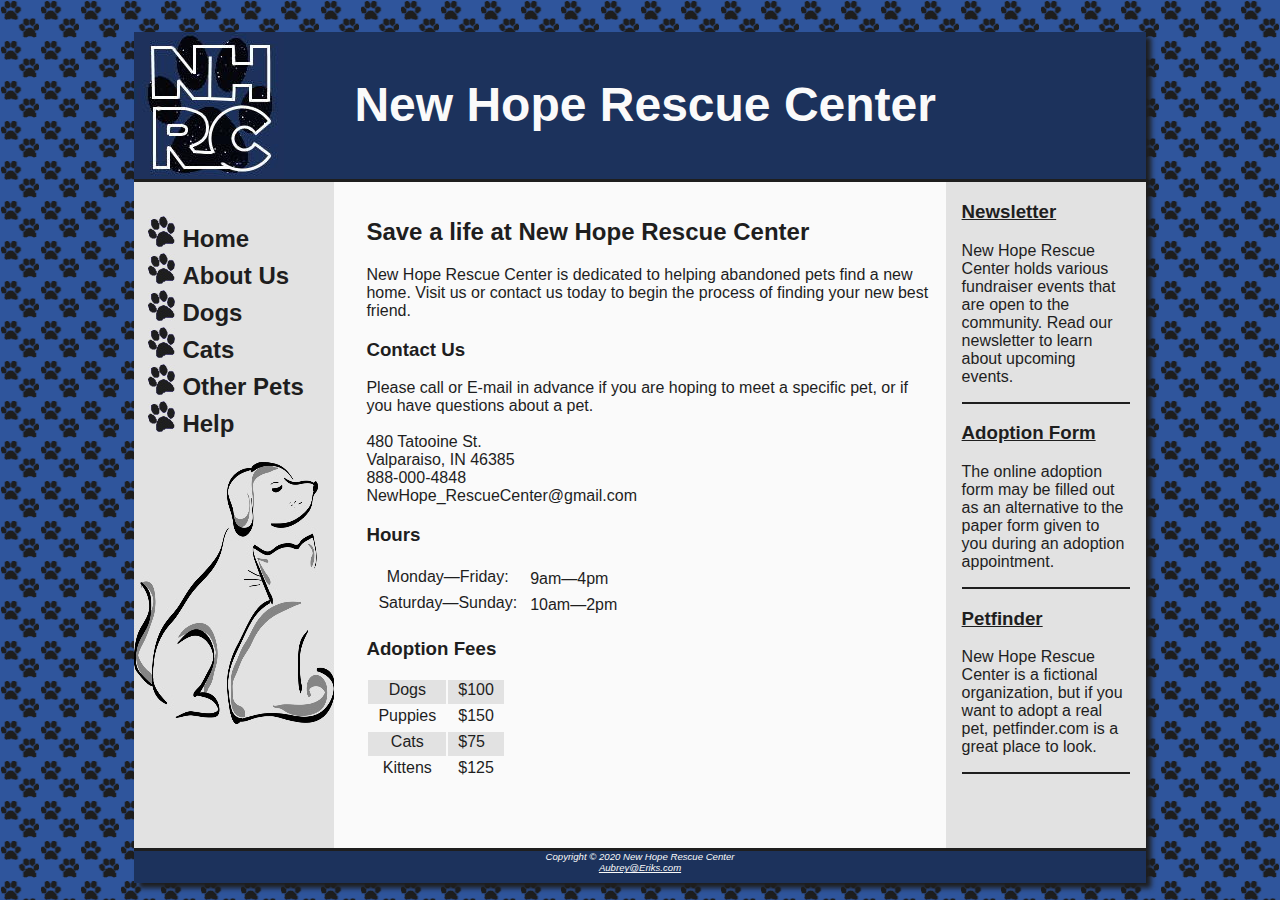
<file: index.html>
<!DOCTYPE html>
<html lang="en">
<head>
<title>New Hope Rescue Center</title>
<meta charset="utf-8">
<meta name="viewport" content="width=device-width, initial-scale=1.0">
<meta name="description" content="New Hope Rescue Center is an animal rescue that adopts out rescue dogs, cats,
and other indoor and outdoor pets to the Valparaiso, Indiana area.">
<link href="newhope.css" rel="stylesheet">
<link rel="icon" href="favicon.png" type="image/ico">
</head>
<body>
<div id="wrapper">
<header>
<h1>New Hope Rescue Center</h1>
</header>
<nav>
<ul>
<li><a href="index.html">Home</a></li>
<li><a href="about.html">About Us</a></li>
<li><a href="dogs.html">Dogs</a></li>
<li><a href="cats.html">Cats</a></li>
<li><a href="other.html">Other Pets</a></li>
<li><a href="help.html">Help</a></li>
</ul>
<img src="heronav.jpg" height="262" width="200" alt="Dog and Cat Graphic">
</nav>
<aside>
<a href="news.html"><h3>Newsletter</h3></a>
<p><a href="news.html">New Hope Rescue Center holds various fundraiser events that are open to the community.
Read our newsletter to learn about upcoming events.</a></p>
<a href="form.html"><h3>Adoption Form</h3></a>
<p><a href="form.html">The online adoption form may be filled out as an alternative to the paper
form given to you during an adoption appointment.</a></p>
<a href="https://www.petfinder.com/"><h3>Petfinder</h3></a>
<p><a href="https://www.petfinder.com/">New Hope Rescue Center is a fictional organization, but
if you want to adopt a real pet, petfinder.com is a great place to look.</a></p>
</aside>
<main id="mainhome">
<h2>Save a life at New Hope Rescue Center</h2>
<p>New Hope Rescue Center is dedicated to helping abandoned pets find a new home.
Visit us or contact us today to begin the process of finding your new best friend.</p>
<div>
<h3>Contact Us</h3>
<p>
Please call or E-mail in advance if you are hoping to meet a specific pet, or if you have questions
about a pet.<br><br>
480 Tatooine St.<br>
Valparaiso, IN 46385<br>
888-000-4848 <br>
NewHope_RescueCenter@gmail.com</p>
<h3>Hours</h3>
<table>
	<tr>
		<th>Monday&mdash;Friday:</th>
		<td>9am&mdash;4pm</td>
	</tr>
	<tr>
		<th>Saturday&mdash;Sunday:</th>
		<td>10am&mdash;2pm</td>
	</tr>
</table>
<h3>Adoption Fees</h3>
<table id="fees">
	<tr>
		<th>Dogs</th>
		<td>$100</td>
	</tr>
	<tr>
		<th>Puppies</th>
		<td>$150</td>
	</tr>
	<tr>
		<th>Cats</th>
		<td>$75</td>
	</tr>
	<tr>
		<th>Kittens</th>
		<td>$125</td>
	</tr>
</table>
</div>
<div id="mobile">
<a href="news.html"><h3>Newsletter</h3></a>
<p>New Hope Rescue Center holds various fundraiser events that are open to the community.
Read <a href="news.html">our newsletter</a> to learn about upcoming events.</p>
<a href="form.html"><h3>Adoption Form</h3></a>
<p>The <a href="form.html">online adoption form</a> may be filled out as an alternative to the paper
form given to you during an adoption appointment.</p>
<a href="https://www.petfinder.com/"><h3>Petfinder</h3></a>
<p>New Hope Rescue Center is a fictional organization, but
if you want to adopt a real pet, <a href="https://www.petfinder.com/">petfinder.com</a> is a great place to look.</p>
</div>
</main>
<footer>
Copyright &copy; 2020 New Hope Rescue Center<br>
<a href="mailto:Aubrey@Eriks.com">Aubrey@Eriks.com</a>
</footer>
</div>
</body>
</html>
</file>
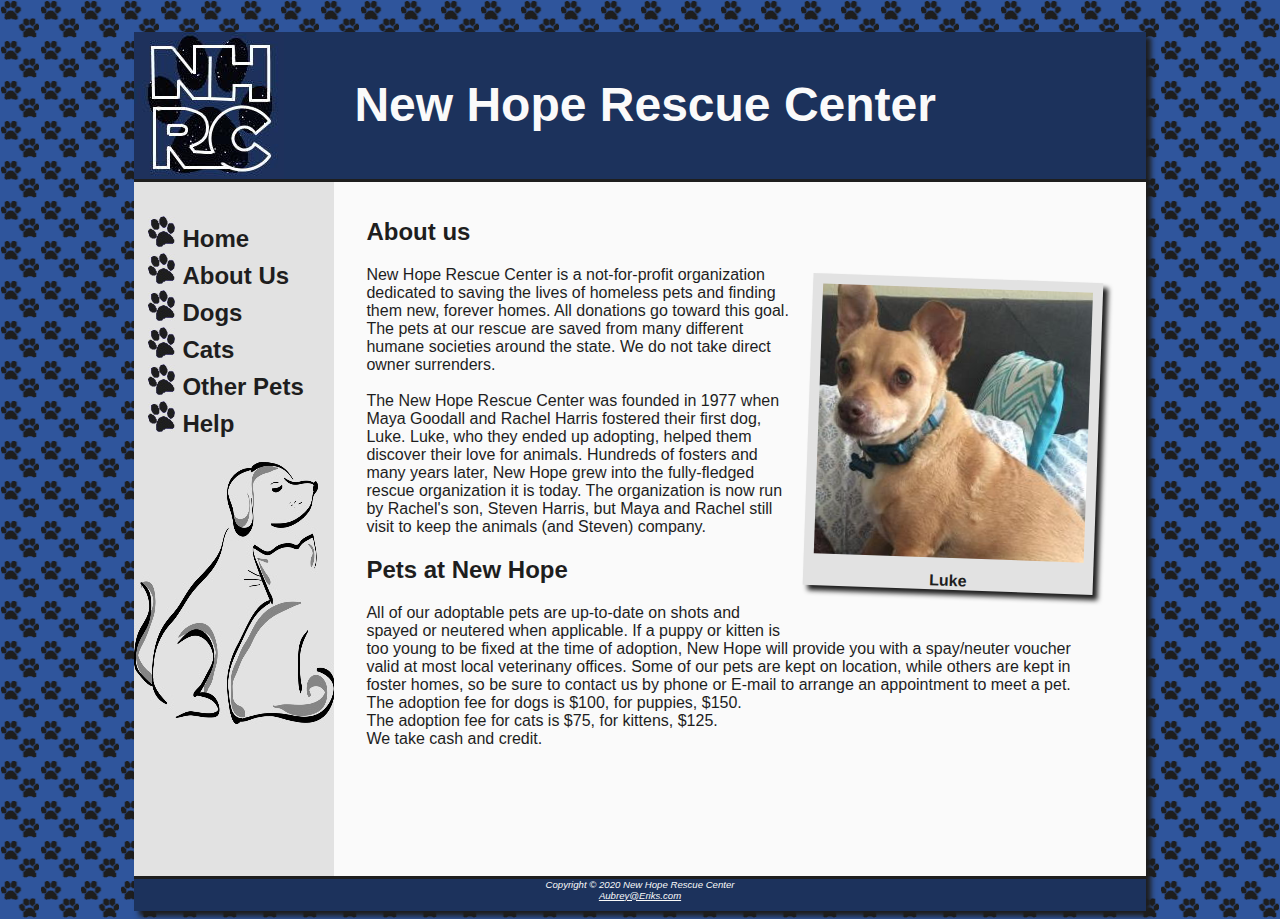
<file: about.html>
<!DOCTYPE html>
<html lang="en">
<head>
<title>About - New Hope Rescue Center</title>
<meta charset="utf-8">
<meta name="viewport" content="width=device-width, initial-scale=1.0">
<meta name="description" content="New Hope Rescue Center is an animal rescue that adopts out rescue dogs, cats,
and other indoor and outdoor pets to the Valparaiso, Indiana area.">
<link href="newhope.css" rel="stylesheet">
<link rel="icon" href="favicon.png" type="image/ico">
</head>
<body>
<div id="wrapper">
<header>
<h1>New Hope Rescue Center</h1>
</header>
<nav>
<ul>
<li><a href="index.html">Home</a></li>
<li><a href="about.html">About Us</a></li>
<li><a href="dogs.html">Dogs</a></li>
<li><a href="cats.html">Cats</a></li>
<li><a href="other.html">Other Pets</a></li>
<li><a href="help.html">Help</a></li>
</ul>
<img src="heronav.jpg" height="262" width="200" alt="Dog and Cat Graphic">
</nav>
<main>
<div id="luke">
<img src="luke.jpg" height="290" width="290" alt="Luke">
<br>Luke
</div>
<h2>About us</h2>
<p>New Hope Rescue Center is a not-for-profit organization dedicated to saving the
lives of homeless pets and finding them new, forever homes. All donations go toward this goal. The pets at our rescue
are saved from many different humane societies around the state. We do not take direct 
owner surrenders.<br><br>
The New Hope Rescue Center was founded in 1977 when Maya Goodall and Rachel Harris
fostered their first dog, Luke. Luke, who they ended up adopting, helped them discover
their love for animals. Hundreds of fosters and many years later, New Hope grew into
the fully-fledged rescue organization it is today. The organization is now run by
Rachel's son, Steven Harris, but Maya and Rachel still visit to keep the animals 
(and Steven) company.</p>
<h2>Pets at New Hope</h2>
<p>All of our adoptable pets are up-to-date on shots and spayed or neutered when applicable.
If a puppy or kitten is too young to be fixed at the time of adoption, New Hope will
provide you with a spay/neuter voucher valid at most local veterinany offices.
Some of our pets are kept on location, while others are kept in foster homes, so be
sure to contact us by phone or E-mail to arrange an appointment to meet a pet.<br>
The adoption fee for dogs is $100, for puppies, $150.<br>
The adoption fee for cats is $75, for kittens, $125.<br>
We take cash and credit.</p>
</main>
<footer>
Copyright &copy; 2020 New Hope Rescue Center<br>
<a href="mailto:Aubrey@Eriks.com">Aubrey@Eriks.com</a>
</footer>
</div>
</body>
</html>
</file>
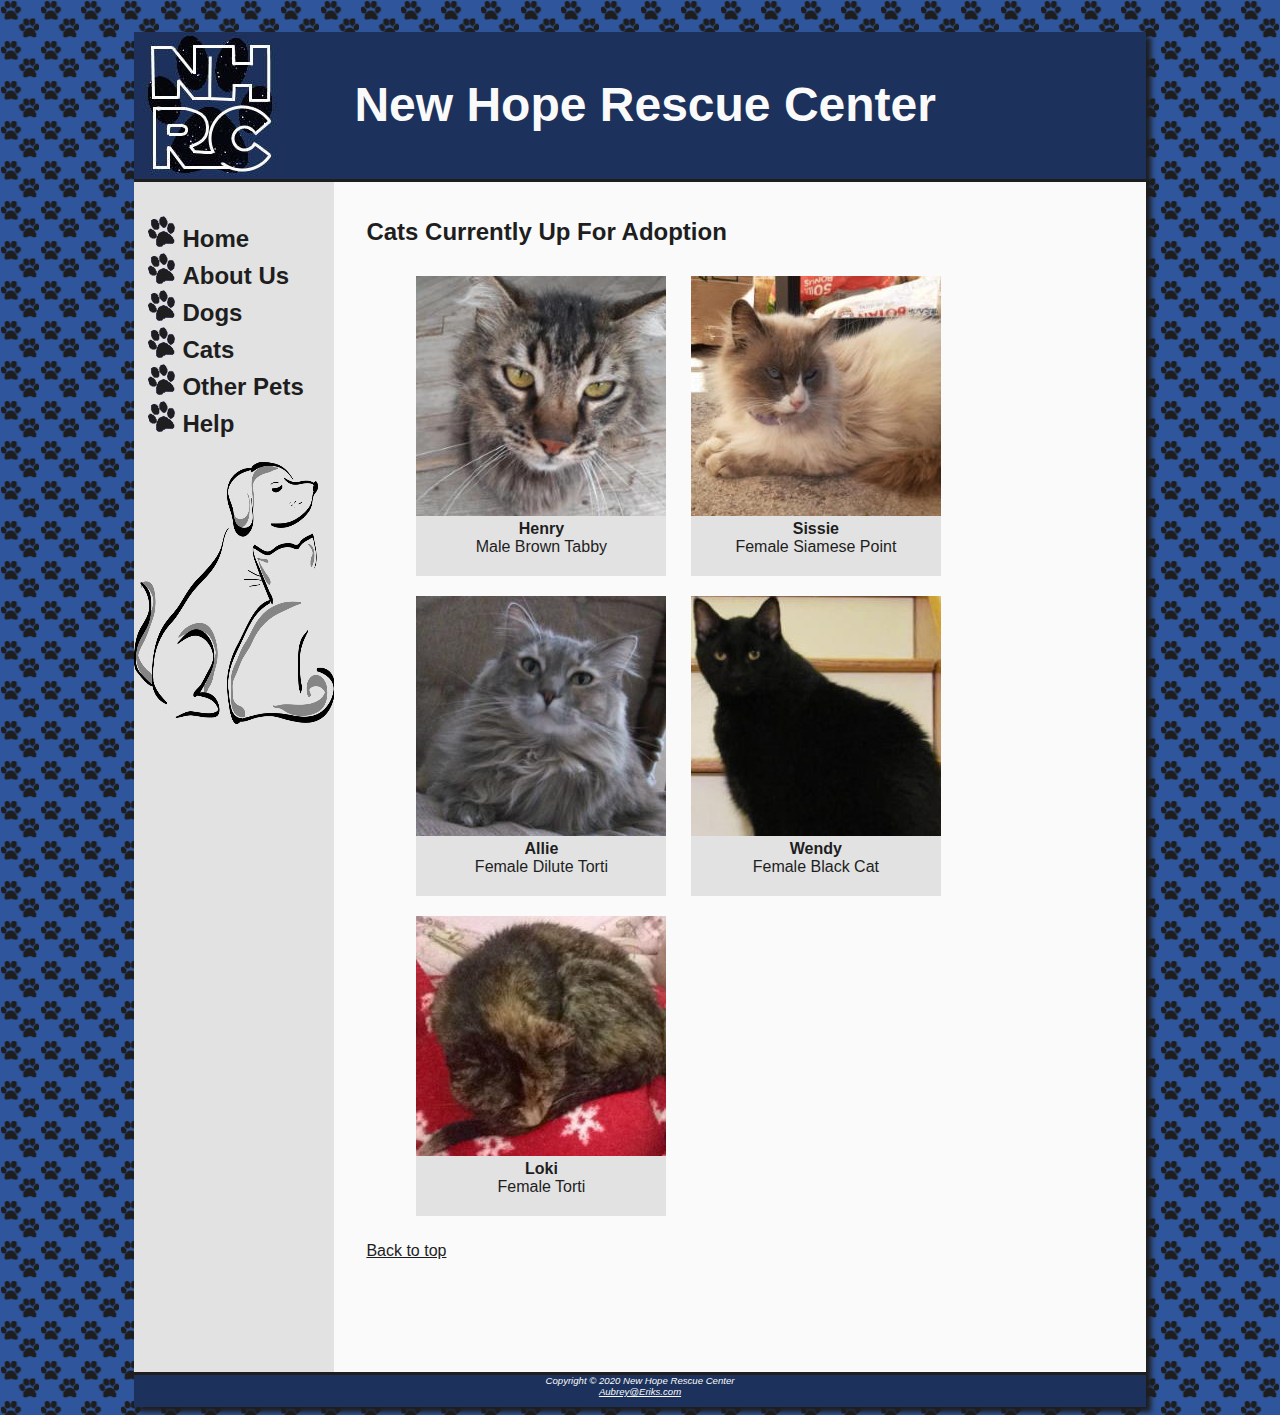
<file: cats.html>
<!DOCTYPE html>
<html lang="en">
<head>
<title>Cats - New Hope Rescue Center</title>
<meta charset="utf-8">
<meta name="viewport" content="width=device-width, initial-scale=1.0">
<meta name="description" content="New Hope Rescue Center is an animal rescue that adopts out rescue dogs, cats,
and other indoor and outdoor pets to the Valparaiso, Indiana area.">
<link href="newhope.css" rel="stylesheet">
<link rel="icon" href="favicon.png" type="image/ico">
</head>
<body>
<a id="top"></a>
<div id="wrapper">
<header>
<h1>New Hope Rescue Center</h1>
</header>
<nav>
<ul>
<li><a href="index.html">Home</a></li>
<li><a href="about.html">About Us</a></li>
<li><a href="dogs.html">Dogs</a></li>
<li><a href="cats.html">Cats</a></li>
<li><a href="other.html">Other Pets</a></li>
<li><a href="help.html">Help</a></li>
</ul>
<img src="heronav.jpg" height="262" width="200" alt="Dog and Cat Graphic">
</nav>
<main>
<h2>Cats Currently Up For Adoption</h2>
<div id="gallery">
<ul>
<li><img src="henry.jpg" alt="Henry" width="250" height="240"><span>Henry</span><br>Male Brown Tabby</li>
<li><img src="sissie.jpg" alt="Sissie" width="250" height="240"><span>Sissie</span><br>Female Siamese Point</li>
<li><img src="allie.jpg" alt="Allie" width="250" height="240"><span>Allie</span><br>Female Dilute Torti</li>
<li><img src="wendy.jpg" alt="Wendy" width="250" height="240"><span>Wendy</span><br>Female Black Cat</li>
<li><img src="loki.jpg" alt="Loki" width="250" height="240"><span>Loki</span><br>Female Torti</li>
</ul>
</div>
<a href="#top">Back to top</a>
</main>
<footer>
Copyright &copy; 2020 New Hope Rescue Center<br>
<a href="mailto:Aubrey@Eriks.com">Aubrey@Eriks.com</a>
</footer>
</div>
</body>
</html>
</file>
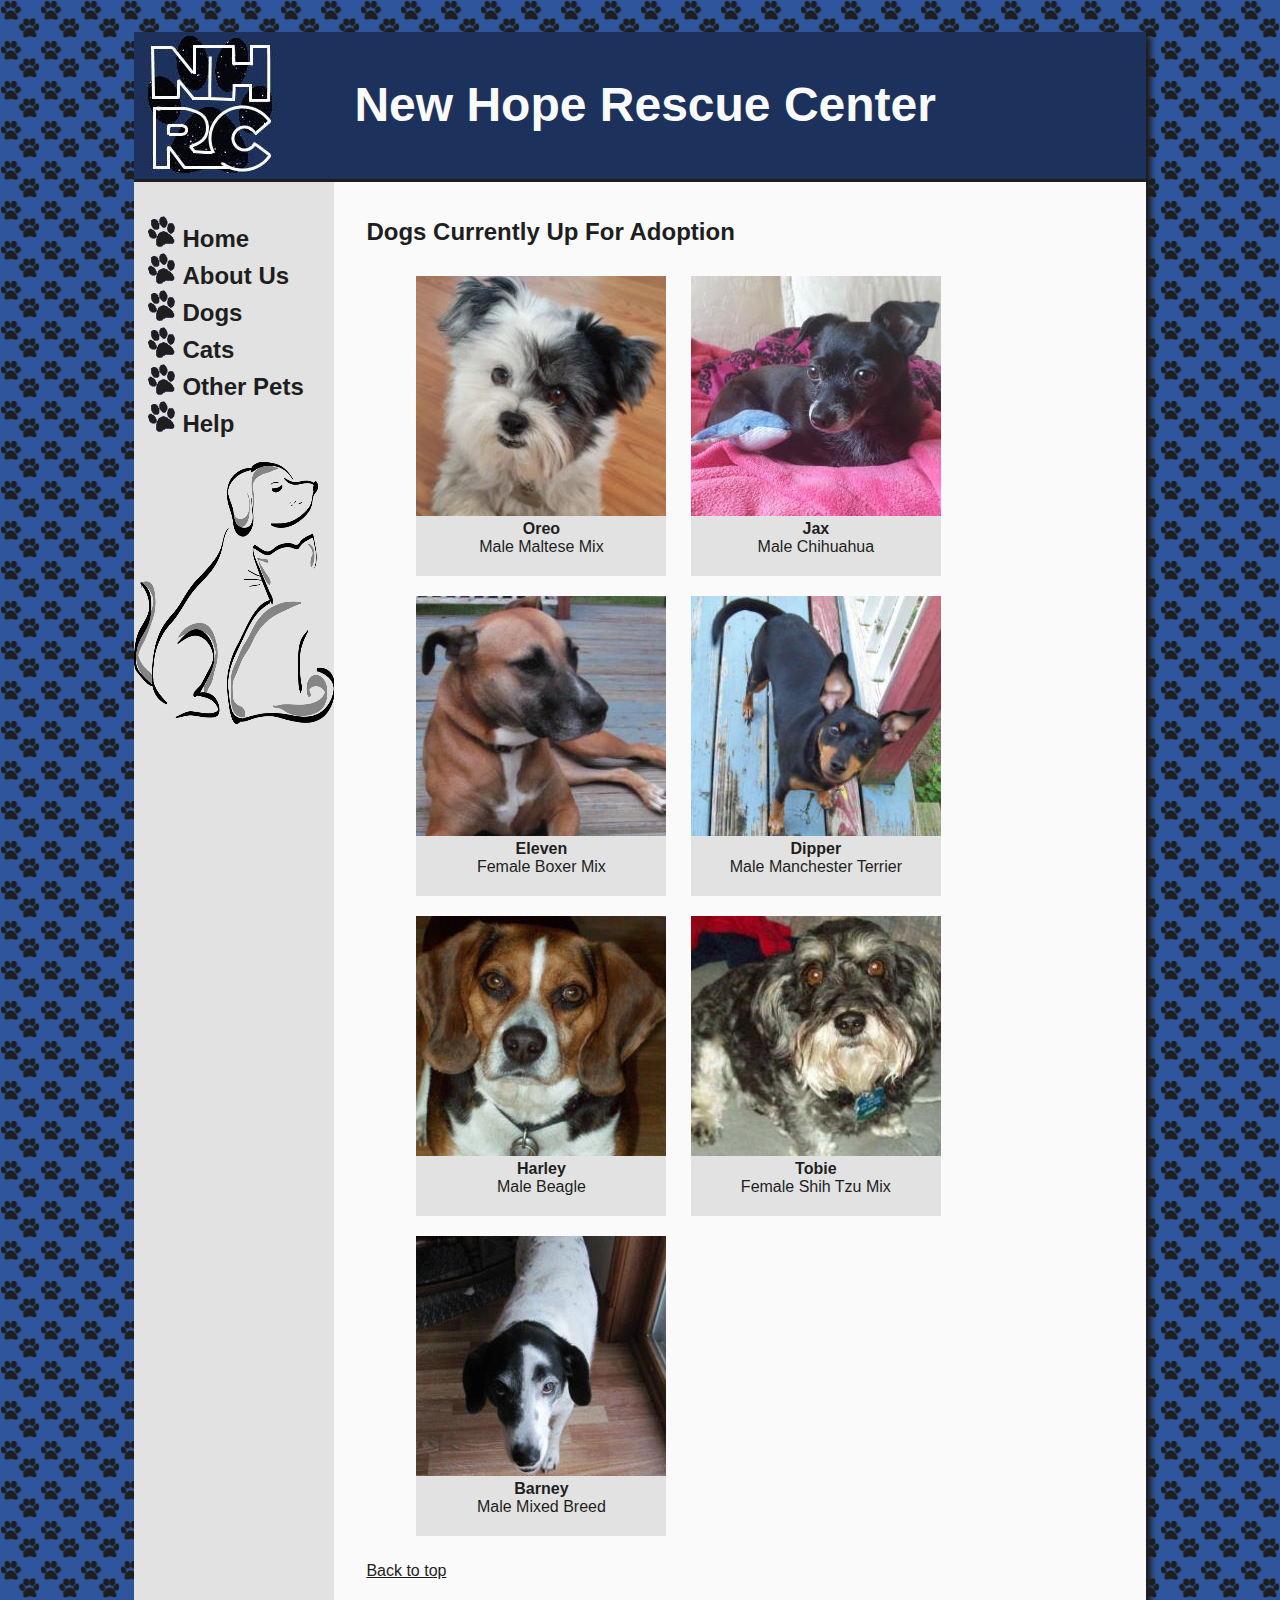
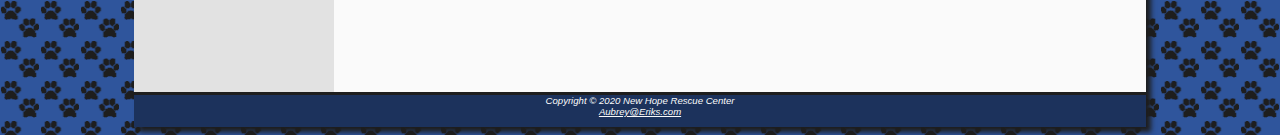
<file: dogs.html>
<!DOCTYPE html>
<html lang="en">
<head>
<title>Dogs - New Hope Rescue Center</title>
<meta charset="utf-8">
<meta name="viewport" content="width=device-width, initial-scale=1.0">
<meta name="description" content="New Hope Rescue Center is an animal rescue that adopts out rescue dogs, cats,
and other indoor and outdoor pets to the Valparaiso, Indiana area.">
<link href="newhope.css" rel="stylesheet">
<link rel="icon" href="favicon.png" type="image/ico">
</head>
<body>
<a id="top"></a>
<div id="wrapper">
<header>
<h1>New Hope Rescue Center</h1>
</header>
<nav>
<ul>
<li><a href="index.html">Home</a></li>
<li><a href="about.html">About Us</a></li>
<li><a href="dogs.html">Dogs</a></li>
<li><a href="cats.html">Cats</a></li>
<li><a href="other.html">Other Pets</a></li>
<li><a href="help.html">Help</a></li>
</ul>
<img src="heronav.jpg" height="262" width="200" alt="Dog and Cat Graphic">
</nav>
<main>
<h2>Dogs Currently Up For Adoption</h2>
<div id="gallery">
<ul>
<li><img src="oreo.jpg" alt="Oreo" width="250" height="240"><span>Oreo</span><br>Male Maltese Mix</li>
<li><img src="jax.jpg" alt="Jax" width="250" height="240"><span>Jax</span><br>Male Chihuahua</li>
<li><img src="eleven.jpg" alt="Eleven" width="250" height="240"><span>Eleven</span><br>Female Boxer Mix</li>
<li><img src="dipper.jpg" alt="Dipper" width="250" height="240"><span>Dipper</span><br>Male Manchester Terrier</li>
<li><img src="harley.jpg" alt="Harley" width="250" height="240"><span>Harley</span><br>Male Beagle</li>
<li><img src="tobie.jpg" alt="Tobie" width="250" height="240"><span>Tobie</span><br>Female Shih Tzu Mix</li>
<li><img src="barney.jpg" alt="Barney" width="250" height="240"><span>Barney</span><br>Male Mixed Breed</li>
</ul>
</div>
<a href="#top">Back to top</a>
</main>
<footer>
Copyright &copy; 2020 New Hope Rescue Center<br>
<a href="mailto:Aubrey@Eriks.com">Aubrey@Eriks.com</a>
</footer>
</div>
</body>
</html>
</file>
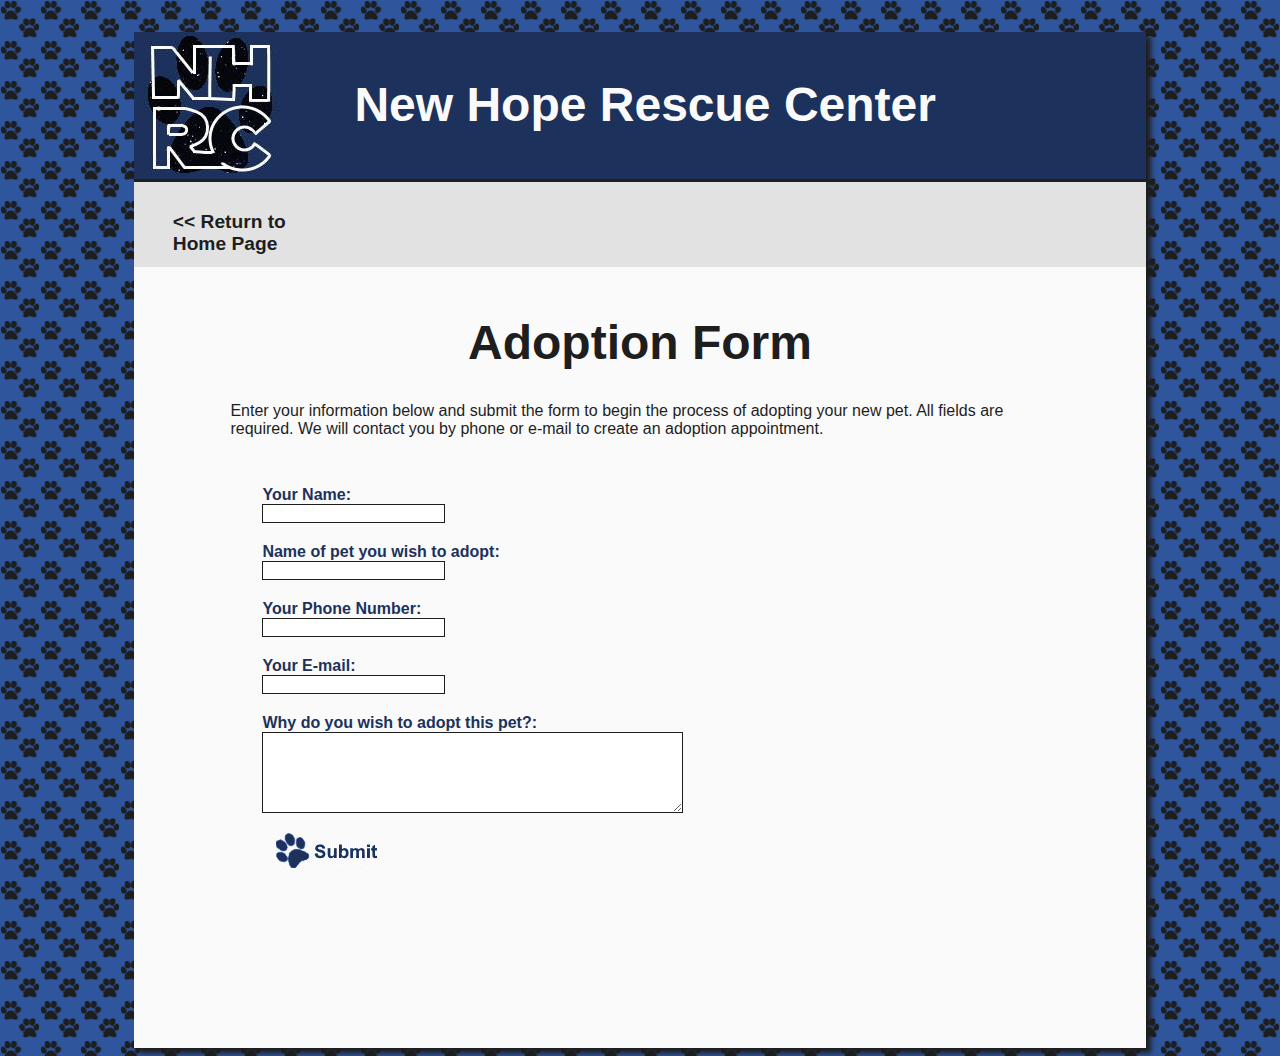
<file: form.html>
<!DOCTYPE html>
<html lang="en">
<head>
<title>Adoption Form - New Hope Rescue Center</title>
<meta charset="utf-8">
<meta name="viewport" content="width=device-width, initial-scale=1.0">
<meta name="description" content="New Hope Rescue Center is an animal rescue that adopts out rescue dogs, cats,
and other indoor and outdoor pets to the Valparaiso, Indiana area.">
<link href="newhope.css" rel="stylesheet">
<link rel="icon" href="favicon.png" type="image/ico">
</head>
<body>
<div id="wrapper">
<header>
<h1>New Hope Rescue Center</h1>
</header>
<nav id="back">
<ul>
<li><a href="index.html">&lt;&lt; Return to Home Page</a></li>
</ul>
</nav>
<main id="newsletter">
<h1 id="newsheader">Adoption Form</h1>
<p>Enter your information below and submit the form to begin the process of
adopting your new pet. All fields are required. We will contact you by phone
or e-mail to create an adoption appointment.</p>
<form method="post" action="https://bobbi.ivytech.edu/~aeriks2/SDEV153/FP3/newhope3/formmail.php">
<input type="hidden" name="recipients" value="dramaticfanatic21@gmail.com" />
<input type="hidden" name="subject" value="FormMail Response" />
<label for="Name">Your Name:</label>
<input type="text" name="Name" id="Name" required="required">
<label for="PetName">Name of pet you wish to adopt:</label>
<input type="text" name="PetName" id="PetName" required="required">
<label for="Number">Your Phone Number:</label>
<input type="tel" name="Number" id="Number" required="required">
<label for="Email">Your E-mail:</label>
<input type="email" name="Email" id="Email" required="required">
<label for="PetTextArea">Why do you wish to adopt this pet?:</label>
<textarea name="PetTextArea" id="PetTextArea" rows="5" cols="50" required="required"></textarea>
<input id="submit" type="image" src="submit.gif" alt="Submit Button">
</form>
</main>
</div>
</body>
</html>
</file>
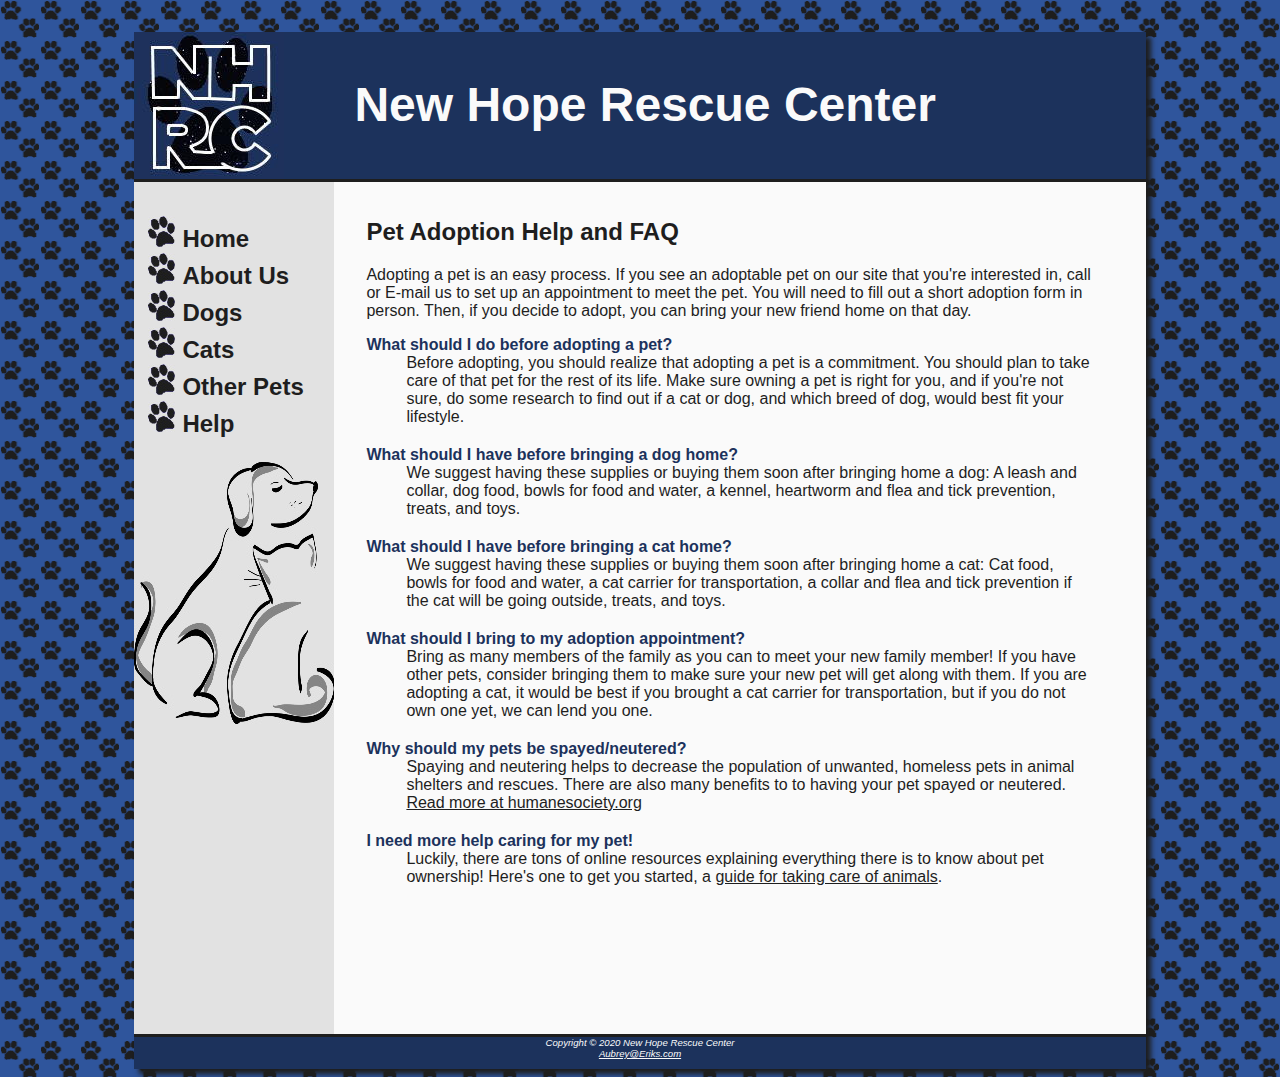
<file: help.html>
<!DOCTYPE html>
<html lang="en">
<head>
<title>Help - New Hope Rescue Center</title>
<meta charset="utf-8">
<meta name="viewport" content="width=device-width, initial-scale=1.0">
<meta name="description" content="New Hope Rescue Center is an animal rescue that adopts out rescue dogs, cats,
and other indoor and outdoor pets to the Valparaiso, Indiana area.">
<link href="newhope.css" rel="stylesheet">
<link rel="icon" href="favicon.png" type="image/ico">
</head>
<body>
<div id="wrapper">
<header>
<h1>New Hope Rescue Center</h1>
</header>
<nav>
<ul>
<li><a href="index.html">Home</a></li>
<li><a href="about.html">About Us</a></li>
<li><a href="dogs.html">Dogs</a></li>
<li><a href="cats.html">Cats</a></li>
<li><a href="other.html">Other Pets</a></li>
<li><a href="help.html">Help</a></li>
</ul>
<img src="heronav.jpg" height="262" width="200" alt="Dog and Cat Graphic">
</nav>
<main>
<h2>Pet Adoption Help and FAQ</h2>
<p>Adopting a pet is an easy process. If you see an adoptable pet on our site
that you're interested in, call or E-mail us to set up an appointment to meet the
pet. You will need to fill out a short adoption form in person. Then, if you decide
 to adopt, you can bring your new friend home on that day.</p>
<dl>
<dt>What should I do before adopting a pet?</dt>
<dd>Before adopting, you should realize that adopting a pet is a commitment. You
should plan to take care of that pet for the rest of its life. Make sure owning a
pet is right for you, and if you're not sure, do some research to find out if a
cat or dog, and which breed of dog, would best fit your lifestyle.</dd>
<dt>What should I have before bringing a dog home?</dt>
<dd>We suggest having these supplies or buying them soon after bringing home a dog:
A leash and collar, dog food, bowls for food and water, a kennel,
 heartworm and flea and tick prevention, treats, and toys.</dd>
<dt>What should I have before bringing a cat home?</dt>
<dd>We suggest having these supplies or buying them soon after bringing home a cat:
Cat food, bowls for food and water, a cat carrier for transportation, a collar and
 flea and tick prevention if the cat will be going outside, treats, and toys.</dd>
 <dt>What should I bring to my adoption appointment?</dt>
 <dd>Bring as many members of the family as you can to meet your new family member!
 If you have other pets, consider bringing them to make sure your new pet will 
get along with them. If you are adopting a cat, it would be best if you brought
a cat carrier for transportation, but if you do not own one yet, we can lend you
one.</dd>
<dt>Why should my pets be spayed/neutered?</dt>
<dd>Spaying and neutering helps to decrease the population of unwanted, homeless pets 
in animal shelters and rescues. There are also many benefits to to having your pet
 spayed or neutered. 
 <a href="https://www.humanesociety.org/resources/why-you-should-spayneuter-your-pet">Read more at humanesociety.org</a></dd>
<dt>I need more help caring for my pet!</dt>
<dd>Luckily, there are tons of online resources explaining everything there is to know about pet ownership!
Here's one to get you started, a <a href="https://veterinary.rossu.edu/blog/guide-for-taking-care-of-animals">guide for taking care of animals</a>.</dd>
</dl>
</main>
<footer>
Copyright &copy; 2020 New Hope Rescue Center<br>
<a href="mailto:Aubrey@Eriks.com">Aubrey@Eriks.com</a>
</footer>
</div>
</body>
</html>
</file>
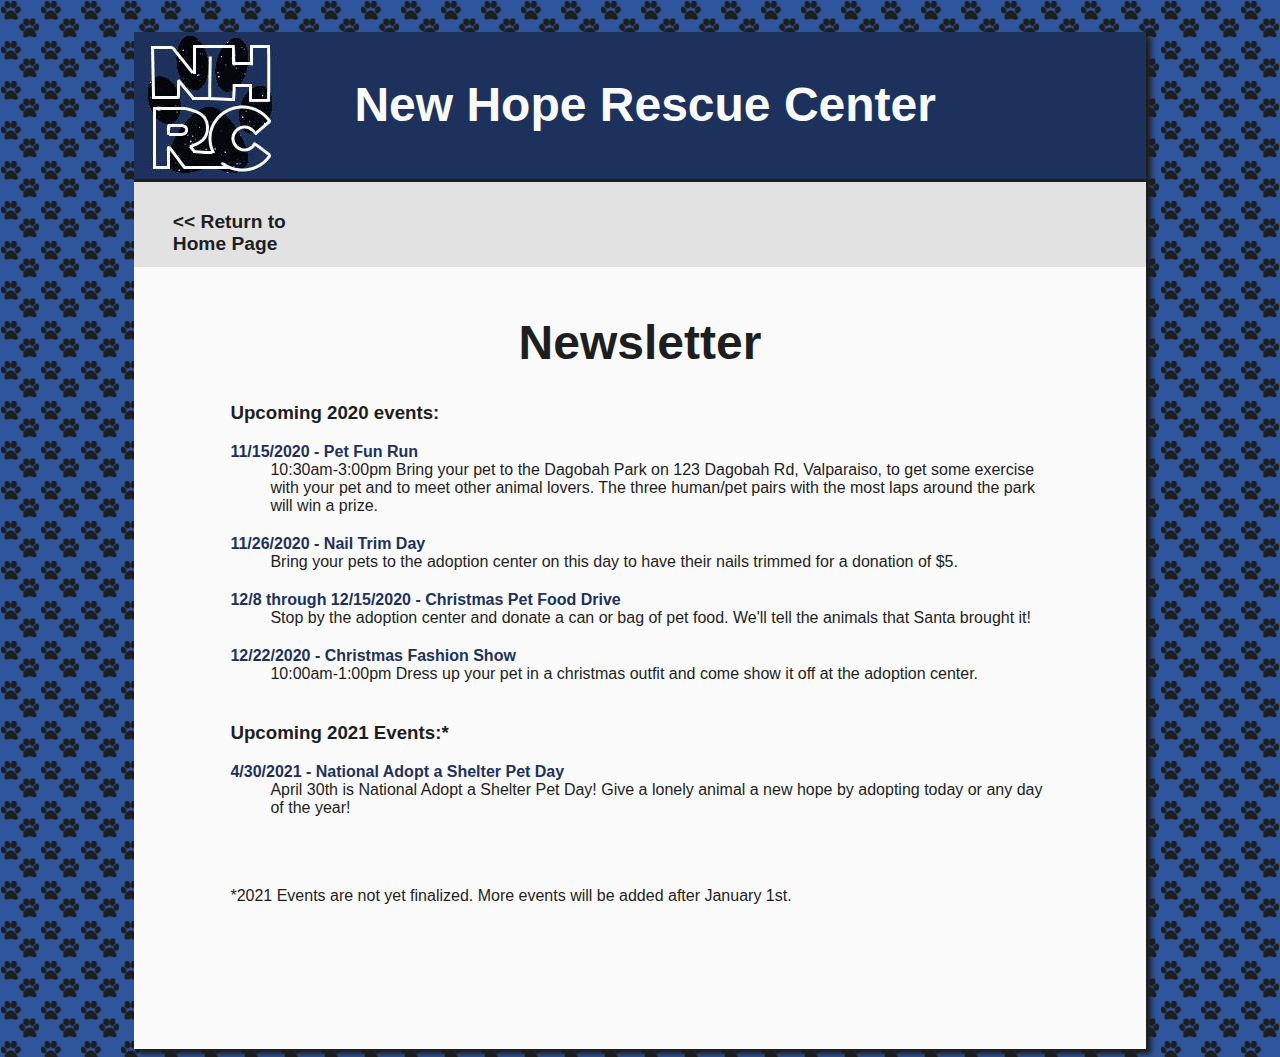
<file: news.html>
<!DOCTYPE html>
<html lang="en">
<head>
<title>Newsletter - New Hope Rescue Center</title>
<meta charset="utf-8">
<meta name="viewport" content="width=device-width, initial-scale=1.0">
<meta name="description" content="New Hope Rescue Center is an animal rescue that adopts out rescue dogs, cats,
and other indoor and outdoor pets to the Valparaiso, Indiana area.">
<link href="newhope.css" rel="stylesheet">
<link rel="icon" href="favicon.png" type="image/ico">
</head>
<body>
<div id="wrapper">
<header>
<h1>New Hope Rescue Center</h1>
</header>
<nav id="back">
<ul>
<li><a href="index.html">&lt;&lt; Return to Home Page</a></li>
</ul>
</nav>
<main id="newsletter">
<h1 id="newsheader">Newsletter</h1>
<h3>Upcoming 2020 events:</h3>
<dl>
<dt>11/15/2020 - Pet Fun Run</dt>
<dd>10:30am-3:00pm Bring your pet to the Dagobah Park on 123 Dagobah Rd, Valparaiso, to get some exercise
with your pet and to meet other animal lovers. The three human/pet pairs with the most laps 
around the park will win a prize.</dd>
<dt>11/26/2020 - Nail Trim Day</dt>
<dd>Bring your pets to the adoption center on this day to have their nails trimmed
 for a donation of $5.</dd>
<dt>12/8 through 12/15/2020 - Christmas Pet Food Drive</dt>
<dd>Stop by the adoption center and donate a can or bag of pet food. We'll tell
the animals that Santa brought it!</dd>
<dt>12/22/2020 - Christmas Fashion Show</dt>
<dd>10:00am-1:00pm Dress up your pet in a christmas outfit and come show it off 
at the adoption center.</dd>
</dl>
<h3>Upcoming 2021 Events:*</h3>
<dl>
<dt>4/30/2021 - National Adopt a Shelter Pet Day</dt>
<dd>April 30th is National Adopt a Shelter Pet Day! Give a lonely animal a new hope by adopting
 today or any day of the year!</dd>
</dl>
<br>
<p>*2021 Events are not yet finalized. More events will be added after January 1st.</p>
</main>
</div>
</body>
</html>
</file>
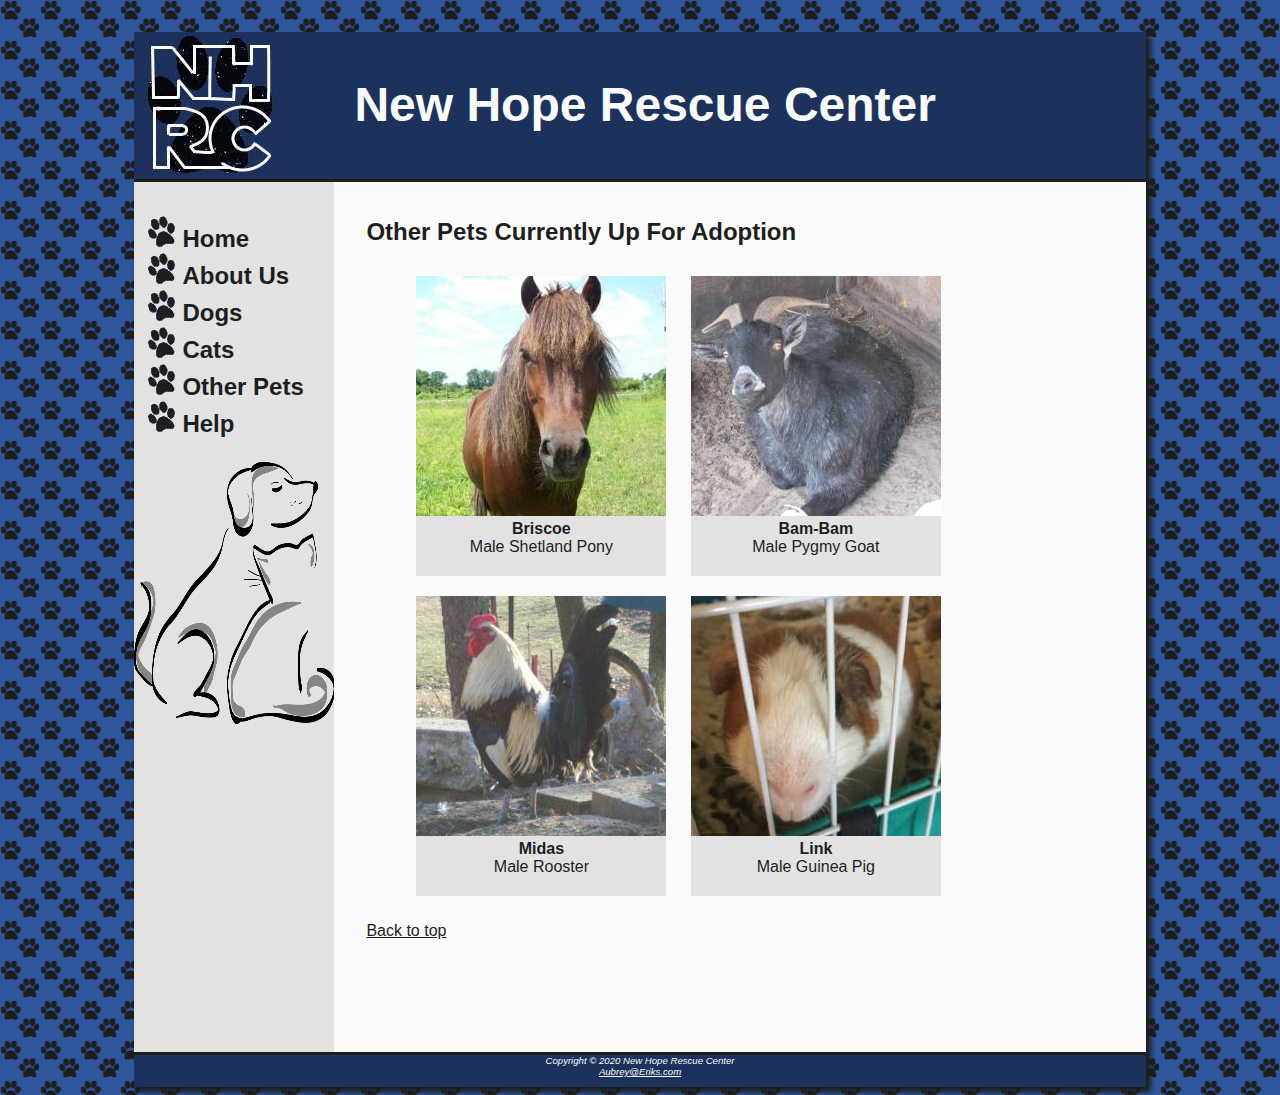
<file: other.html>
<!DOCTYPE html>
<html lang="en">
<head>
<title>Other Pets - New Hope Rescue Center</title>
<meta charset="utf-8">
<meta name="viewport" content="width=device-width, initial-scale=1.0">
<meta name="description" content="New Hope Rescue Center is an animal rescue that adopts out rescue dogs, cats,
and other indoor and outdoor pets to the Valparaiso, Indiana area.">
<link href="newhope.css" rel="stylesheet">
<link rel="icon" href="favicon.png" type="image/ico">
</head>
<body>
<a id="top"></a>
<div id="wrapper">
<header>
<h1>New Hope Rescue Center</h1>
</header>
<nav>
<ul>
<li><a href="index.html">Home</a></li>
<li><a href="about.html">About Us</a></li>
<li><a href="dogs.html">Dogs</a></li>
<li><a href="cats.html">Cats</a></li>
<li><a href="other.html">Other Pets</a></li>
<li><a href="help.html">Help</a></li>
</ul>
<img src="heronav.jpg" height="262" width="200" alt="Dog and Cat Graphic">
</nav>
<main>
<h2>Other Pets Currently Up For Adoption</h2>
<div id="gallery">
<ul>
<li><img src="briscoe.jpg" alt="Briscoe" width="250" height="240"><span>Briscoe</span><br>Male Shetland Pony</li>
<li><img src="bambam.jpg" alt="Bam Bam" width="250" height="240"><span>Bam-Bam</span><br>Male Pygmy Goat</li>
<li><img src="midas.jpg" alt="Midas" width="250" height="240"><span>Midas</span><br>Male Rooster</li>
<li><img src="link.jpg" alt="Link" width="250" height="240"><span>Link</span><br>Male Guinea Pig</li>
</ul>
</div>
<a href="#top">Back to top</a>
</main>
<footer>
Copyright &copy; 2020 New Hope Rescue Center<br>
<a href="mailto:Aubrey@Eriks.com">Aubrey@Eriks.com</a>
</footer>
</div>
</body>
</html>
</file>
<file: newhope.css>
* { box-sizing: border-box; }
header, nav, main, footer, aside {display: block; }
/* This is the main css and the css for the home page */
body { background-color: #2f559c;
		background-image: url(background2.gif);
		color: #1e1e1e;
		font-family: Arial, sans-serif; }
header { background-color: #1c325c;
		height: 150px;
		border-bottom: 3px solid #1e1e1e;
		background-image: url(newhopelogo.jpg); 
		background-repeat: no-repeat; }
h1 {  padding-top: 45px;
		padding-left: 220px;
		color: #fafafa;
		font-size: 3em; }
#wrapper { width: 80%;
			min-width: 900px;
			max-width: 1280px;
			margin-right: auto;
			margin-left: auto;
			box-shadow: 5px 5px 5px #1e1e1e;
			background-color: #E2E2E2; }
main { background-color: #fafafa;
		padding-left: 2em;
		padding-right: 3em;
		padding-bottom: 7em;
		padding-top: 1em;
		margin-left: 200px; }
#mainhome { background-color: #fafafa;
		padding-left: 2em;
		padding-right: 1em;
		padding-bottom: 4em;
		padding-top: 1em;
		margin-left: 200px;
		margin-right: 200px; }
nav { text-align: left; 
		font-weight: bold;
		font-size: 1.5em;
		padding-top: 10px;
		margin-bottom: 50px;
		float: left;
		width: 200px; }
nav a { text-decoration: none; }
nav a:link { color: #1e1e1e; }
nav a:visited { color: #1e1e1e; }
nav a:hover { color: #fafafa }
nav ul { list-style-image: url(navpaw.jpg);
		list-style-type:none;
		padding-left: 2em; }		
		
aside { float: right;
		width: 200px;
		padding-left: 1em;
		padding-right: 1em; }
aside h3 a {color: #1e1e1e; }
aside p a {color: #1e1e1e;
			text-decoration: none; }
aside a:hover { color: #2F559C;
				transition: color .5s ease-out; }
aside p { border-bottom: 2px solid #1e1e1e;
			padding-bottom: 1em; }
		
footer { background-color: #1c325c;
			color: #fafafa;
			font-size: .60em; 
			font-style: italic;
			text-align: center;
			padding-bottom: 10px;
			border-top: 3px solid #1e1e1e;
			clear: both;}
footer a {color: #fafafa; }

th {font-weight: normal; }
#fees td, th { padding-right: 10px;
		padding-left: 10px; 
		padding-bottom: 5px}
#fees tr:nth-of-type(odd) {background-color: #e2e2e2; }

#mobile { display: none; }


/* This is the css added for the About page */
#luke { background-color: #e2e2e2;
		color: #1e1e1e;
		font-weight: bold;
		float: right; 
		margin-top: 5em;
		margin-left: 1em;
		margin-bottom: 3em;
		text-align: center;
		transform: rotate(2deg);
		box-shadow: 5px 5px 5px #1e1e1e;}
#luke img { padding: 10px; }

/* This is the css added for the Help page */
dt { font-weight: bold;
	color: #1c325c }
dd { padding-bottom: 20px; }

/* This is the css added for the Newsletter */
#back { float: none;
		font-size: 1.2em;
		color: #1e1e1e;
		height: 35px; }
#back ul { list-style-type: none;
		list-style-image: none; }
#newsletter { background-color: #fafafa;
		padding-left: 6em;
		padding-right: 6em;
		padding-bottom: 8em;
		padding-top: 1em;
		margin-left: 0; }
#newsheader { color: #1e1e1e; 
			padding: 0;
			text-align: center; }

/* This is this css added for the dog/cat/other pets pages */
#gallery ul {list-style-type: none; }
#gallery li { display: inline-block;
	width: 250px;
	height: 300px;
	margin: 10px;
	background-color: #e2e2e2;
	text-align: center; }
#gallery span { font-weight: bold; }

	a {color: #1e1e1e; }
	
	
/* this is the css added for the adoption form page */

form { padding: 2em; }
label { display: block;
		font-weight: bold; 
		color: #1C325C }
input, textarea { display: block; 
					margin-bottom: 1.5em;
					border: 1px solid #1e1e1e; }
#submit { margin-left: 1em;
		border: none; }

/* Colors: *#1C325C *#2F559C #4278DB #467EE8 #3A6AC2 -Blues #1e1e1e -Black
#fafafa -White #e2e2e2 -Grey */

/* Mobile device layouts */

@media only screen and (max-width: 900px)
{
body { margin: 0;
	background-image: none; }
#wrapper { width: auto;
			min-width: 0;
			margin: 0;
			padding: 0;
			box-shadow: none; }
header { border-bottom: 5px solid #1e1e1e;
		border-top: 3px solid #1e1e1e; }
footer { border-bottom: 3px solid #1e1e1e; }
h1 { margin-top: 0;
	margin-bottom: 1em;
	padding-top: 1em;
	padding-bottom: 1em;
	font-size: 2.5em; }
nav { float: none;
		width: auto;
		padding-top: 0;
		margin: 10px;
		font-size: 1.3em;
		text-align: center; }
nav li { display: inline-block; }
nav a { padding: 1em;
		width: 8em;
		font-weight: bold;
		border-style: none; }
nav ul { padding: 0;
			margin: 0; }
main { margin: 0;
		padding: 1em;
		font-size: 90%; }
aside { font-size: 90%; }
nav img { display: none; }
#mainhome { margin-left: 0; }
}


@media only screen and (max-width: 700px)
{
header { background-image: none;
	height: 128px; }
h1 { font-size: 2em;
	text-align: center;
	padding-left: 0; }
nav { margin: 0 }
nav a { display: block;
		padding: .2em;
		width: auto;
		border-bottom: 1px solid #1e1e1e }
nav li { display: block; }
main { padding-top: 1px; }
h2 { padding-top: .5em;
	padding-right: 0;
	padding-bottom: 0;
	padding-left: .5em; 
	margin-right: .5em; }
aside { float: none; 
		display: none; }	
#newsletter { padding: 1em; }
#mainhome { margin-right: 0; }
#mobile {display: inline; }
	
}
</file>
